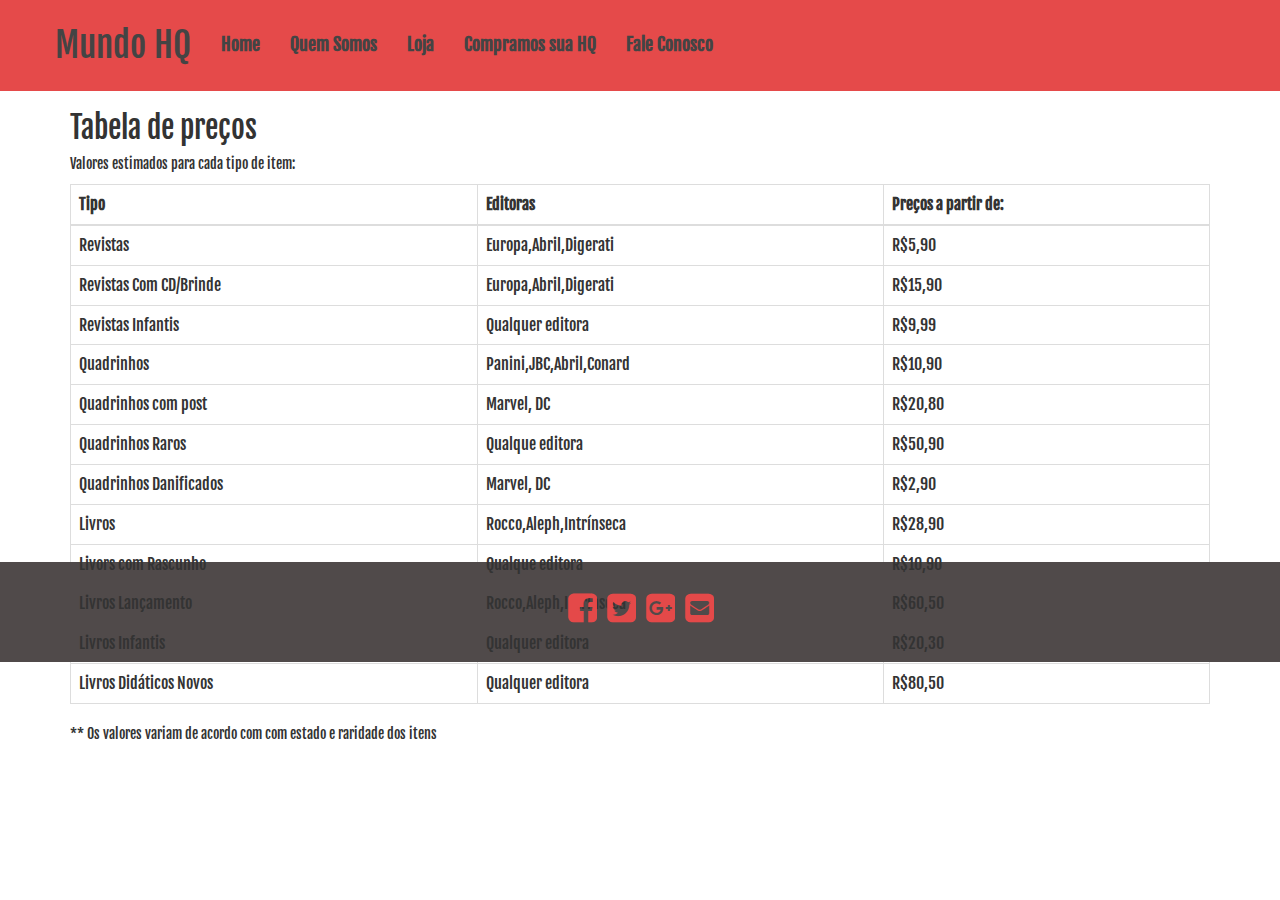
<file: Mundo-HQ/view/compramosLivro.html>
<DOCTYPE html>
  <html>
    <head>
      <meta charset="utf-8">
      <title>Compramos | Mundo HQ</title>

      <script src="../js/jquery-3.2.1.min.js"></script>
      <script src="../js/main.js"></script>
      <link rel="stylesheet" href="https://maxcdn.bootstrapcdn.com/font-awesome/4.7.0/css/font-awesome.min.css">
      <!-- Latest compiled and minified CSS -->
      <link rel="stylesheet" href="https://maxcdn.bootstrapcdn.com/bootstrap/3.3.7/css/bootstrap.min.css" integrity="sha384-BVYiiSIFeK1dGmJRAkycuHAHRg32OmUcww7on3RYdg4Va+PmSTsz/K68vbdEjh4u" crossorigin="anonymous">
      <!-- Latest compiled and minified JavaScript -->
      <script src="https://maxcdn.bootstrapcdn.com/bootstrap/3.3.7/js/bootstrap.min.js" integrity="sha384-Tc5IQib027qvyjSMfHjOMaLkfuWVxZxUPnCJA7l2mCWNIpG9mGCD8wGNIcPD7Txa" crossorigin="anonymous"></script>
      <link href="../css/style.css" rel="stylesheet" type="text/css">
      <link href="../css/animate.css" rel="stylesheet" type="text/css">
      <!-- FONT -->
      <link href="https://fonts.googleapis.com/css?family=Fjalla+One" rel="stylesheet">
    </head>
    <body>
<!-- BEGIN NAVBAR -->
    <nav id="header" class="navbar navbar-fixed-top">
      <div id="header-container" class="container navbar-container">
        <div class="navbar-header">
          <button type="button" class="navbar-toggle collapsed" data-toggle="collapse" data-target="#navbar" aria-expanded="false" aria-controls="navbar">
            <span class="sr-only">Toggle navigation</span>
            <span class="icon-bar"></span>
            <span class="icon-bar"></span>
            <span class="icon-bar"></span>
          </button>
          <a id="brand" class="navbar-brand" href="#">Mundo HQ</a>
        </div>
        <div id="navbar" class="collapse navbar-collapse">
          <ul class="nav navbar-nav">
            <li class="active"><a href="../index.html">Home</a></li>
            <li><a href="quemSomos.html">Quem Somos</a></li>
            <li><a href="loja.html">Loja</a></li>
            <li><a href="compramosLivro.html">Compramos sua HQ</a></li>
            <li><a href="faleConosco.html">Fale Conosco</a></li>
          </ul>
        </div>
      </div>
    </nav>
<!-- END NAVBAR -->
<!-- BEGIN CONTAINER -->
    <div class="container">
      <div id="tabela"> <h2>Tabela de preços</h2>
        <p>Valores estimados para cada tipo de item:</p>
        <table class="table table-bordered">
          <thead>
            <tr>
              <th>Tipo</th>
              <th>Editoras</th>
              <th>Preços a partir de:</th>
            </tr>
          </thead>
          <tbody>
            <tr>
              <td>Revistas</td>
              <td>Europa,Abril,Digerati</td>
              <td>R$5,90</td>
            </tr>
            <tr>
              <td>Revistas Com CD/Brinde</td>
              <td>Europa,Abril,Digerati</td>
              <td>R$15,90</td>
            </tr>
            <tr>
              <td>Revistas Infantis</td>
              <td>Qualquer editora</td>
              <td>R$9,99</td>
            </tr>
            <tr>
              <td>Quadrinhos</td>
              <td>Panini,JBC,Abril,Conard</td>
              <td>R$10,90</td>
            </tr>
            <tr>
              <td>Quadrinhos com post</td>
              <td>Marvel, DC</td>
              <td>R$20,80</td>
            </tr>
            <tr>
              <td>Quadrinhos Raros</td>
              <td>Qualque editora</td>
              <td>R$50,90</td>
            </tr>
            <tr>
              <td>Quadrinhos Danificados</td>
              <td>Marvel, DC</td>
              <td>R$2,90</td>
            </tr>
            <tr>
              <td>Livros</td>
              <td>Rocco,Aleph,Intrínseca</td>
              <td>R$28,90</td>
            </tr>
            <tr>
              <td>Livors com Rascunho</td>
              <td>Qualque editora</td>
              <td>R$10,90</td>
            </tr>
            <tr>
              <td>Livros Lançamento</td>
              <td>Rocco,Aleph,Intrínseca</td>
              <td>R$60,50</td>
            </tr>
            <tr>
              <td>Livros Infantis</td>
              <td>Qualquer editora</td>
              <td>R$20,30</td>
            </tr>
            <tr>
              <td>Livros Didáticos Novos</td>
              <td>Qualquer editora</td>
              <td>R$80,50</td>
            </tr>
          </tbody>
        </table>
        <p>** Os valores variam de acordo com com estado e raridade dos itens</p>
      </div>
    </div>
<!-- END CONTAINER -->
<!-- BEGIN FOOTER -->
    <footer>
       <div class="text-center center-block">
         <a href="https://www.facebook.com/bootsnipp"><i id="social-fb" class="fa fa-facebook-square fa-3x social"></i></a>
	       <a href="https://twitter.com/bootsnipp"><i id="social-tw" class="fa fa-twitter-square fa-3x social"></i></a>
	       <a href="https://plus.google.com/+Bootsnipp-page"><i id="social-gp" class="fa fa-google-plus-square fa-3x social"></i></a>
	       <a href="mailto:bootsnipp@gmail.com"><i id="social-em" class="fa fa-envelope-square fa-3x social"></i></a>
      </div>
    </footer>
<!-- END FOOTER -->
    </body>
  </html>
</file>
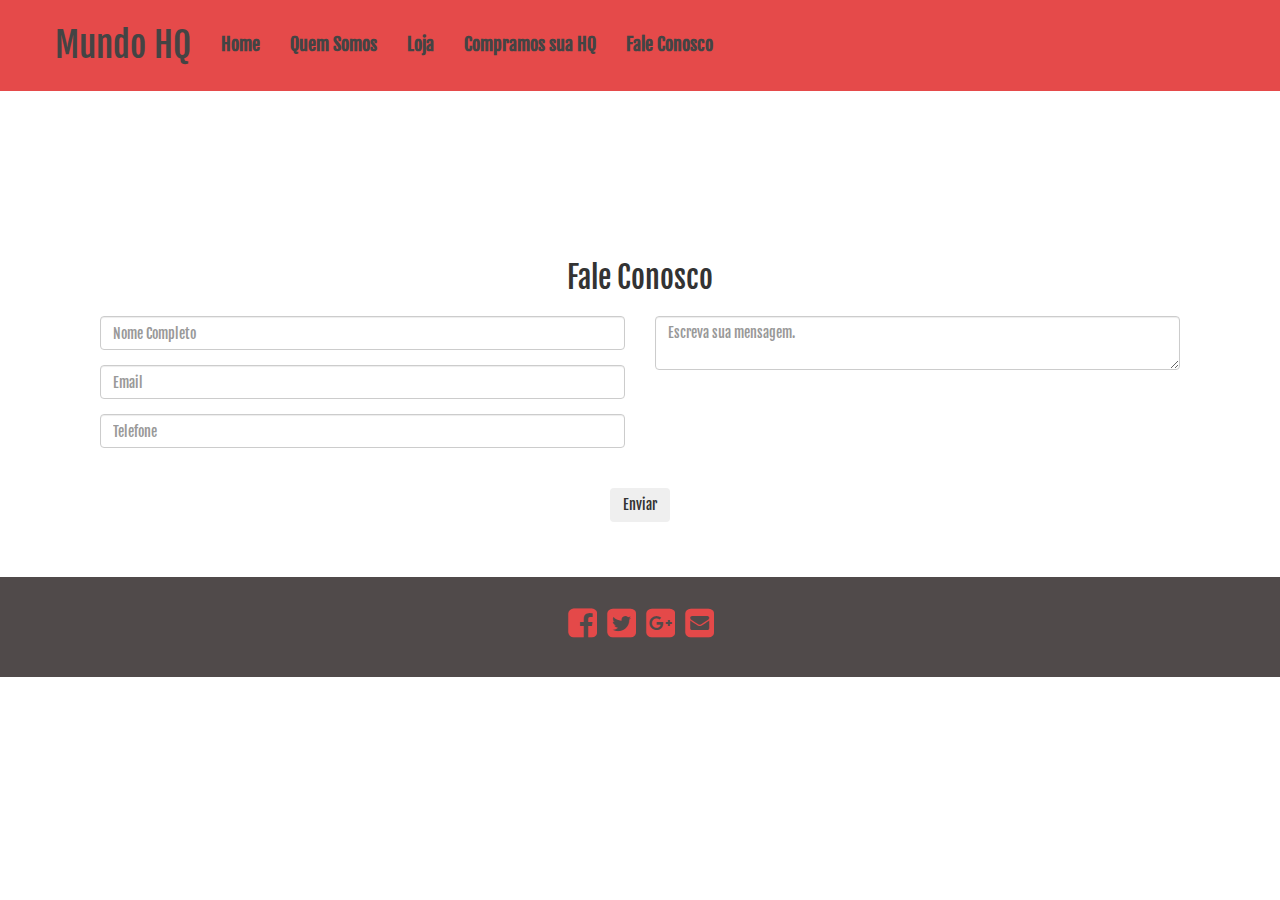
<file: Mundo-HQ/view/faleConosco.html>
<DOCTYPE html>
  <html>
    <head>
      <title>Quem Somos | Mundo HQ</title>

      <script src="../js/jquery-3.2.1.min.js"></script>
      <script src="../js/main.js"></script>
      <link rel="stylesheet" href="https://maxcdn.bootstrapcdn.com/font-awesome/4.7.0/css/font-awesome.min.css">
      <!-- Latest compiled and minified CSS -->
      <link rel="stylesheet" href="https://maxcdn.bootstrapcdn.com/bootstrap/3.3.7/css/bootstrap.min.css" integrity="sha384-BVYiiSIFeK1dGmJRAkycuHAHRg32OmUcww7on3RYdg4Va+PmSTsz/K68vbdEjh4u" crossorigin="anonymous">
      <!-- Latest compiled and minified JavaScript -->
      <script src="https://maxcdn.bootstrapcdn.com/bootstrap/3.3.7/js/bootstrap.min.js" integrity="sha384-Tc5IQib027qvyjSMfHjOMaLkfuWVxZxUPnCJA7l2mCWNIpG9mGCD8wGNIcPD7Txa" crossorigin="anonymous"></script>
      <link href="../css/style.css" rel="stylesheet" type="text/css">
      <link href="../css/animate.css" rel="stylesheet" type="text/css">
      <!-- FONT -->
      <link href="https://fonts.googleapis.com/css?family=Fjalla+One" rel="stylesheet">
    </head>
    <body>
<!-- BEGIN NAVBAR -->
    <nav id="header" class="navbar navbar-fixed-top">
      <div id="header-container" class="container navbar-container">
        <div class="navbar-header">
          <button type="button" class="navbar-toggle collapsed" data-toggle="collapse" data-target="#navbar" aria-expanded="false" aria-controls="navbar">
            <span class="sr-only">Toggle navigation</span>
            <span class="icon-bar"></span>
            <span class="icon-bar"></span>
            <span class="icon-bar"></span>
          </button>
          <a id="brand" class="navbar-brand" href="#">Mundo HQ</a>
        </div>
        <div id="navbar" class="collapse navbar-collapse">
          <ul class="nav navbar-nav">
            <li class="active"><a href="../index.html">Home</a></li>
            <li><a href="quemSomos.html">Quem Somos</a></li>
            <li><a href="loja.html">Loja</a></li>
            <li><a href="compramosLivro.html">Compramos sua HQ</a></li>
            <li><a href="faleConosco.html">Fale Conosco</a></li>
          </ul>
        </div>
      </div>
    </nav>
<!-- END NAVBAR -->
<!-- BEGIN CONTAINER -->
    <section id="contact" style="padding-top: 125px;">
        <div class="container">
            <div class="row">
                <div class="col-lg-12 text-center">
                    <h2 class="section-heading">Fale Conosco</h2>
                </div>
            </div>
            <div class="row">
                <div class="col-lg-12">
                    <form name="sendMessage" target="_blank" action="https://docs.google.com/forms/d/e/1FAIpQLSdqni148jpJNE_AhuF7Epr1IWD0XlNxTGqKocbLDJ5VUo5LdQ/formResponse" method="POST" id="mG61Hd" novalidate>
                        <div class="row">
                            <div class="col-md-6">
                                <div class="form-group">
                                    <input type="text" class="form-control" placeholder="Nome Completo" id="name" name="entry.1719829245" required data-validation-required-message="Esqueceu de preencher o seu nome? :)">
                                    <p class="help-block text-danger"></p>
                                </div>
                                <div class="form-group">
                                    <input type="email" class="form-control" placeholder="Email" id="email" name="entry.715634489" required data-validation-required-message="Esqueceu de preencher o seu email? :)">
                                    <p class="help-block text-danger"></p>
                                </div>
                                <div class="form-group">
                                    <input type="tel" class="form-control" placeholder="Telefone" id="phone" name="entry.906510310" required data-validation-required-message="Esqueceu de preencher o seu telefone? :)">
                                    <p class="help-block text-danger"></p>
                                </div>
                            </div>
                            <div class="col-md-6">
                                <div class="form-group">
                                    <textarea class="form-control" placeholder="Escreva sua mensagem." id="message" name="entry.1196263132" required data-validation-required-message="Escreva sua mensagem."></textarea>
                                    <p class="help-block text-danger"></p>
                                </div>
                            </div>
                            <div class="clearfix"></div>
                            <div class="col-lg-12 text-center">
                                <div id="success"></div>
                                <button id="formSubmit" class="btn btn-xl">Enviar</button>
                            </div>
                        </div>
                    </form>
                    <script>
                      $('#formSubmit').click(function(e) {
                        e.preventDefault();
                        e.stopPropagation();
                        var errors = [];
                        var f = $(this).closest('form')[0];
                        $(f).find('input,textarea').each(function(i,el) {
                          if (el.value === "") errors.push(el.dataset.validationRequiredMessage);
                        });
                        if(errors.length) return alert(errors[0]);
                        f.submit();
                      });
                    </script>
                </div>
            </div>
        </div>
    </section>
<!-- END CONTAINER -->
<!-- BEGIN FOOTER -->
    <footer>
       <div class="text-center center-block">
         <a href="https://www.facebook.com/bootsnipp"><i id="social-fb" class="fa fa-facebook-square fa-3x social"></i></a>
	       <a href="https://twitter.com/bootsnipp"><i id="social-tw" class="fa fa-twitter-square fa-3x social"></i></a>
	       <a href="https://plus.google.com/+Bootsnipp-page"><i id="social-gp" class="fa fa-google-plus-square fa-3x social"></i></a>
	       <a href="mailto:bootsnipp@gmail.com"><i id="social-em" class="fa fa-envelope-square fa-3x social"></i></a>
      </div>
    </footer>
<!-- END FOOTER -->
    </body>
  </html>
</file>
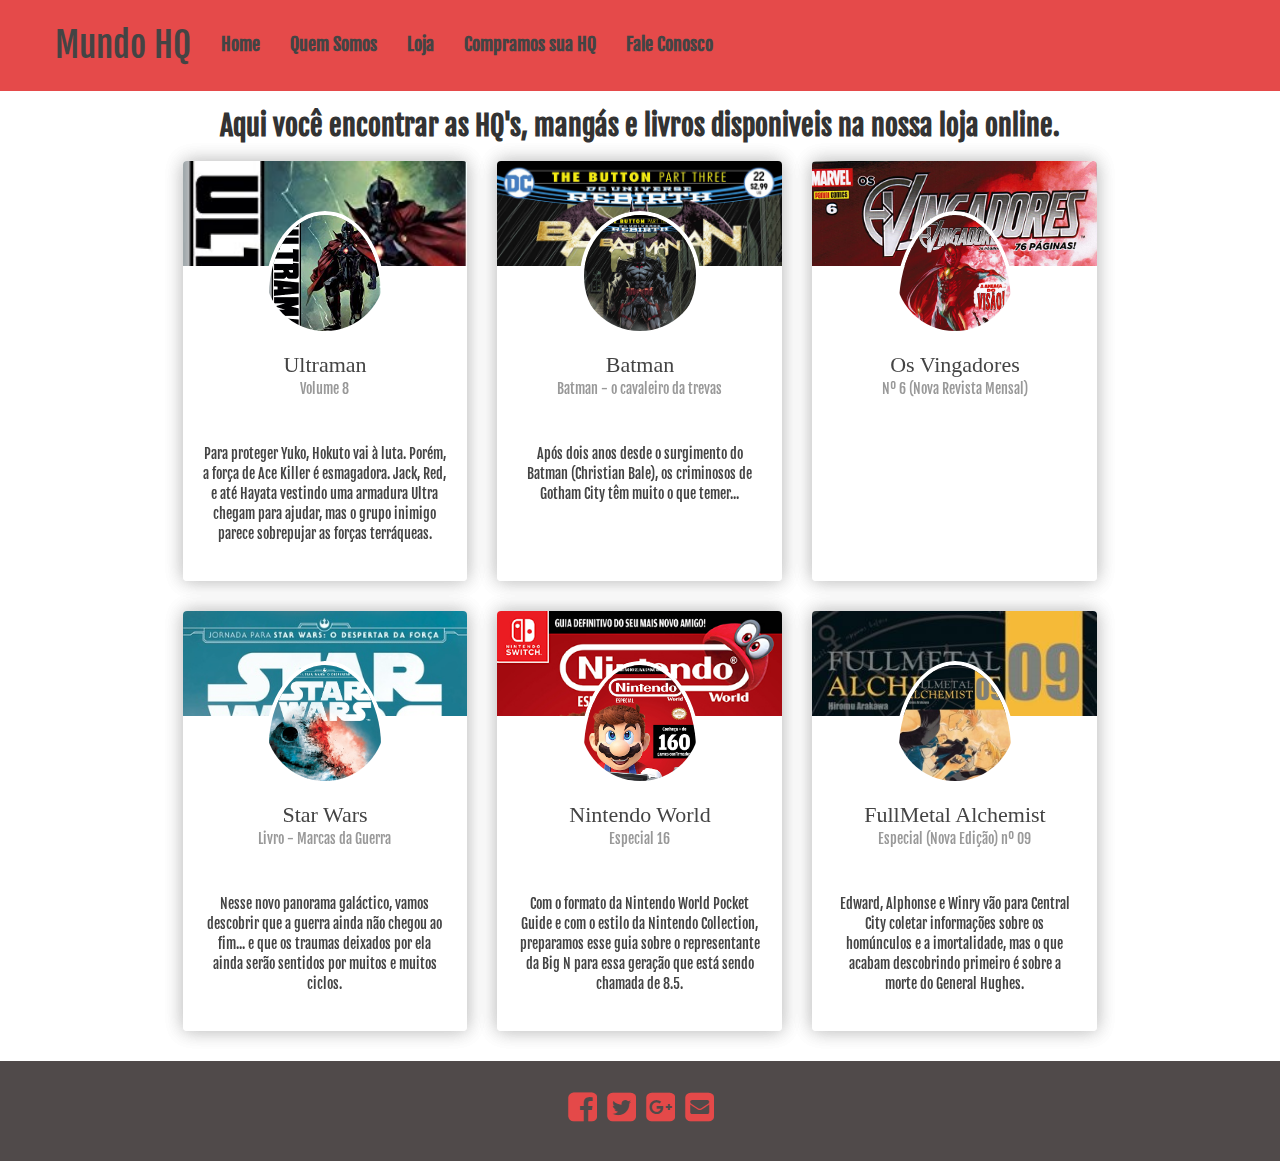
<file: Mundo-HQ/view/loja.html>
<DOCTYPE html>
  <html>
    <head>
      <meta charset="utf-8">
      <title>Loja | Mundo HQ</title>

      <script src="../js/jquery-3.2.1.min.js"></script>
      <script src="../js/main.js"></script>
      <link rel="stylesheet" href="https://maxcdn.bootstrapcdn.com/font-awesome/4.7.0/css/font-awesome.min.css">
      <!-- Latest compiled and minified CSS -->
      <link rel="stylesheet" href="https://maxcdn.bootstrapcdn.com/bootstrap/3.3.7/css/bootstrap.min.css" integrity="sha384-BVYiiSIFeK1dGmJRAkycuHAHRg32OmUcww7on3RYdg4Va+PmSTsz/K68vbdEjh4u" crossorigin="anonymous">
      <!-- Latest compiled and minified JavaScript -->
      <script src="https://maxcdn.bootstrapcdn.com/bootstrap/3.3.7/js/bootstrap.min.js" integrity="sha384-Tc5IQib027qvyjSMfHjOMaLkfuWVxZxUPnCJA7l2mCWNIpG9mGCD8wGNIcPD7Txa" crossorigin="anonymous"></script>
      <link href="../css/styleLoja.css" rel="stylesheet" type="text/css">
      <link href="../css/animate.css" rel="stylesheet" type="text/css">
      <!-- FONT -->
      <link href="https://fonts.googleapis.com/css?family=Fjalla+One" rel="stylesheet">
    </head>
    <body>
<!-- BEGIN NAVBAR -->
    <nav id="header" class="navbar navbar-fixed-top">
      <div id="header-container" class="container navbar-container">
        <div class="navbar-header">
          <button type="button" class="navbar-toggle collapsed" data-toggle="collapse" data-target="#navbar" aria-expanded="false" aria-controls="navbar">
            <span class="sr-only">Toggle navigation</span>
            <span class="icon-bar"></span>
            <span class="icon-bar"></span>
            <span class="icon-bar"></span>
          </button>
          <a id="brand" class="navbar-brand" href="#">Mundo HQ</a>
        </div>
        <div id="navbar" class="collapse navbar-collapse">
          <ul class="nav navbar-nav">
            <li class="active"><a href="../index.html">Home</a></li>
            <li><a href="quemSomos.html">Quem Somos</a></li>
            <li><a href="loja.html">Loja</a></li>
            <li><a href="compramosLivro.html">Compramos sua HQ</a></li>
            <li><a href="faleConosco.html">Fale Conosco</a></li>
          </ul>
        </div>
      </div>
    </nav>
<!-- END NAVBAR -->
<!-- BEGIN CONTAINER -->
    <div class="container">
      <p id="descricaoLoja">Aqui você encontrar as HQ's, mangás e livros  disponiveis na nossa loja online.</p>
      <div class="row">
        <div class="col-sm-10 col-sm-offset-1">
          <div class="col-md-4 col-sm-6">
             <div class="card-container">
                <div class="card">
                    <div class="front">
                        <div class="cover">
                            <img src="../img/ultra8.jpg"/>
                        </div>
                        <div class="user">
                            <img class="img-circle" src="../img/ultra8.jpg"/>
                        </div>
                        <div class="content">
                            <div class="main">
                                <h3 class="name">Ultraman</h3>
                                <p class="profession">Volume 8</p>
                                <p class="text-center">Para proteger Yuko, Hokuto vai à luta. Porém, a força de Ace Killer é esmagadora. Jack, Red, e até Hayata vestindo uma armadura Ultra chegam para ajudar, mas o grupo inimigo parece sobrepujar as forças terráqueas.</p>
                            </div>

                        </div>
                    </div> <!-- end front panel -->
                    <div class="back">
                        <div class="header">
                            <h5 class="motto">Editora JBC</h5>
                        </div>
                        <div class="content">
                            <div class="main">
                                <h4 class="text-center">Preço do Mangá</h4>
                                <p class="text-center preco">R$15,90</p>
                            </div>
                        </div>
                    </div> <!-- end back panel -->
                </div> <!-- end card -->
            </div> <!-- end card-container -->
        </div> <!-- end col sm 3 -->
          <div class="col-md-4 col-sm-6">
             <div class="card-container">
                <div class="card">
                    <div class="front">
                        <div class="cover">
                            <img src="../img/batmanhq.png"/>
                        </div>
                        <div class="user">
                            <img class="img-circle" src="../img/batmanhq.png"/>
                        </div>
                        <div class="content">
                            <div class="main">
                                <h3 class="name">Batman</h3>
                                <p class="profession">Batman - o cavaleiro da trevas</p>
                                <p class="text-center">Após dois anos desde o surgimento do Batman (Christian Bale), os criminosos de Gotham City têm muito o que temer...</p>
                            </div>

                        </div>
                    </div> <!-- end front panel -->
                    <div class="back">
                        <div class="header">
                            <h5 class="motto">Editora Panini</h5>
                        </div>
                        <div class="content">
                            <div class="main">
                                <h4 class="text-center">Preço da HQ</h4>
                                <p class="text-center preco">R$9,99</p>
                            </div>
                        </div>
                    </div> <!-- end back panel -->
                </div> <!-- end card -->
            </div> <!-- end card-container -->
        </div> <!-- end col sm 3 -->
          <div class="col-md-4 col-sm-6">
             <div class="card-container">
                <div class="card">
                    <div class="front">
                        <div class="cover">
                            <img src="../img/vingadores.png"/>
                        </div>
                        <div class="user">
                            <img class="img-circle" src="../img/vingadores.png"/>
                        </div>
                        <div class="content">
                            <div class="main">
                                <h3 class="name">Os Vingadores</h3>
                                <p class="profession">Nº 6 (Nova Revista Mensal)</p>
                                <p class="text-center"></p>
                            </div>
                        </div>
                    </div> <!-- end front panel -->
                    <div class="back">
                        <div class="header">
                            <h5 class="motto">Editora Panini</h5>
                        </div>
                        <div class="content">
                            <div class="main">
                                <h4 class="text-center">Preço da HQ</h4>
                                <p class="text-center preco">R$9,40</p>
                            </div>
                        </div>
                    </div> <!-- end back panel -->
                </div> <!-- end card -->
            </div> <!-- end card-container -->
        </div> <!-- end col sm 3 -->
          <div class="col-md-4 col-sm-6">
             <div class="card-container">
                <div class="card">
                    <div class="front">
                        <div class="cover">
                            <img src="../img/wars.jpg"/>
                        </div>
                        <div class="user">
                            <img class="img-circle" src="../img/wars.jpg"/>
                        </div>
                        <div class="content">
                            <div class="main">
                                <h3 class="name">Star Wars </h3>
                                <p class="profession">Livro - Marcas da Guerra </p>
                                <p class="text-center">Nesse novo panorama galáctico, vamos descobrir que a guerra ainda não chegou ao fim... e que os traumas deixados por ela ainda serão sentidos por muitos e muitos ciclos.</p>
                            </div>
                        </div>
                    </div> <!-- end front panel -->
                    <div class="back">
                        <div class="header">
                            <h5 class="motto">Editora Aleph</h5>
                        </div>
                        <div class="content">
                            <div class="main">
                                <h4 class="text-center">Preço do Livro</h4>
                                <p class="text-center preco">R$30,99</p>
                            </div>
                        </div>
                    </div> <!-- end back panel -->
                </div> <!-- end card -->
            </div> <!-- end card-container -->
        </div> <!-- end col sm 3 -->
          <div class="col-md-4 col-sm-6">
             <div class="card-container">
                <div class="card">
                    <div class="front">
                        <div class="cover">
                            <img src="../img/nintendo.jpg"/>
                        </div>
                        <div class="user">
                            <img class="img-circle" src="../img/nintendo.jpg"/>
                        </div>
                        <div class="content">
                            <div class="main">
                                <h3 class="name">Nintendo World</h3>
                                <p class="profession">Especial 16</p>
                                <p class="text-center">Com o formato da Nintendo World Pocket Guide e com o estilo da Nintendo Collection, preparamos esse guia sobre o representante da Big N para essa geração que está sendo chamada de 8.5.</p>
                            </div>
                        </div>
                    </div> <!-- end front panel -->
                    <div class="back">
                        <div class="header">
                            <h5 class="motto">Editora Tambor</h5>
                        </div>
                        <div class="content">
                            <div class="main">
                                <h4 class="text-center">Preço da Revista</h4>
                                <p class="text-center preco">R$19,99</p>
                            </div>
                        </div>
                    </div> <!-- end back panel -->
                </div> <!-- end card -->
            </div> <!-- end card-container -->
        </div> <!-- end col sm 3 -->
          <div class="col-md-4 col-sm-6">
             <div class="card-container">
                <div class="card">
                    <div class="front">
                        <div class="cover">
                            <img src="../img/FMA.jpg"/>
                        </div>
                        <div class="user">
                            <img class="img-circle" src="../img/FMA.jpg"/>
                        </div>
                        <div class="content">
                            <div class="main">
                                <h3 class="name">FullMetal Alchemist</h3>
                                <p class="profession">Especial (Nova Edição) nº 09</p>
                                <p class="text-center">Edward, Alphonse e Winry vão para Central City coletar informações sobre os homúnculos e a imortalidade, mas o que acabam descobrindo primeiro é sobre a morte do General Hughes.</p>
                            </div>
                        </div>
                    </div> <!-- end front panel -->
                    <div class="back">
                        <div class="header">
                            <h5 class="motto">Editora JBC</h5>
                        </div>
                        <div class="content">
                            <div class="main">
                                <h4 class="text-center">Preço do Mangá</h4>
                                <p class="text-center preco">R$16,90</p>
                            </div>
                        </div>
                    </div> <!-- end back panel -->
                </div> <!-- end card -->
            </div> <!-- end card-container -->
        </div> <!-- end col sm 3 -->
        </div>
      </div>
    </div>
<!-- END CONTAINER -->
<!-- BEGIN FOOTER -->
    <footer>
       <div class="text-center center-block">
         <a href="https://www.facebook.com/bootsnipp"><i id="social-fb" class="fa fa-facebook-square fa-3x social"></i></a>
	       <a href="https://twitter.com/bootsnipp"><i id="social-tw" class="fa fa-twitter-square fa-3x social"></i></a>
	       <a href="https://plus.google.com/+Bootsnipp-page"><i id="social-gp" class="fa fa-google-plus-square fa-3x social"></i></a>
	       <a href="mailto:bootsnipp@gmail.com"><i id="social-em" class="fa fa-envelope-square fa-3x social"></i></a>
      </div>
    </footer>
<!-- END FOOTER -->
    </body>
  </html>
</file>
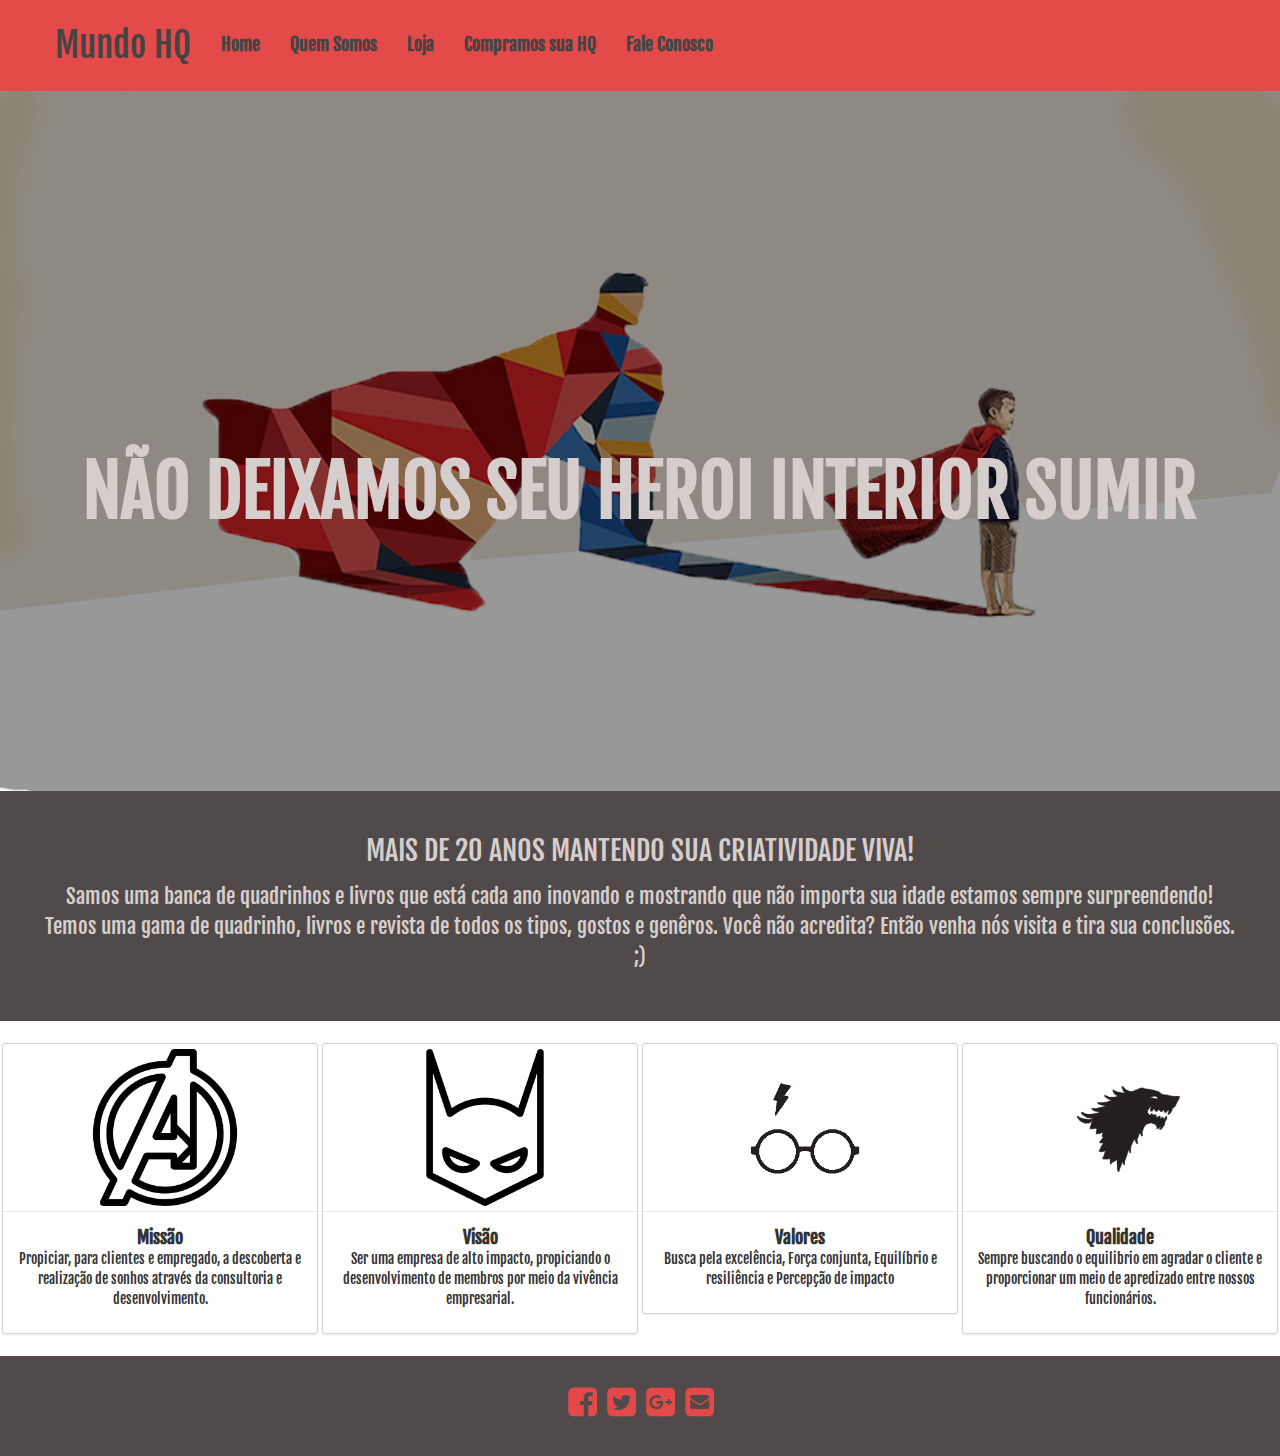
<file: Mundo-HQ/view/quemSomos.html>
<DOCTYPE html>
  <html>
    <head>
      <title>Quem Somos | Mundo HQ</title>
      <meta charset="utf-8">

      <script src="../js/jquery-3.2.1.min.js"></script>
      <script src="../js/main.js"></script>
      <link rel="stylesheet" href="https://maxcdn.bootstrapcdn.com/font-awesome/4.7.0/css/font-awesome.min.css">
      <!-- Latest compiled and minified CSS -->
      <link rel="stylesheet" href="https://maxcdn.bootstrapcdn.com/bootstrap/3.3.7/css/bootstrap.min.css" integrity="sha384-BVYiiSIFeK1dGmJRAkycuHAHRg32OmUcww7on3RYdg4Va+PmSTsz/K68vbdEjh4u" crossorigin="anonymous">
      <!-- Latest compiled and minified JavaScript -->
      <script src="https://maxcdn.bootstrapcdn.com/bootstrap/3.3.7/js/bootstrap.min.js" integrity="sha384-Tc5IQib027qvyjSMfHjOMaLkfuWVxZxUPnCJA7l2mCWNIpG9mGCD8wGNIcPD7Txa" crossorigin="anonymous"></script>
      <link href="../css/style.css" rel="stylesheet" type="text/css">
      <link href="../css/animate.css" rel="stylesheet" type="text/css">
      <!-- FONT -->
      <link href="https://fonts.googleapis.com/css?family=Fjalla+One" rel="stylesheet">
    </head>
    <body>
<!-- BEGIN NAVBAR -->
    <nav id="header" class="navbar navbar-fixed-top">
      <div id="header-container" class="container navbar-container">
        <div class="navbar-header">
          <button type="button" class="navbar-toggle collapsed" data-toggle="collapse" data-target="#navbar" aria-expanded="false" aria-controls="navbar">
            <span class="sr-only">Toggle navigation</span>
            <span class="icon-bar"></span>
            <span class="icon-bar"></span>
            <span class="icon-bar"></span>
          </button>
          <a id="brand" class="navbar-brand" href="#">Mundo HQ</a>
        </div>
        <div id="navbar" class="collapse navbar-collapse">
          <ul class="nav navbar-nav">
            <li class="active"><a href="../index.html">Home</a></li>
            <li><a href="quemSomos.html">Quem Somos</a></li>
            <li><a href="loja.html">Loja</a></li>
            <li><a href="compramosLivro.html">Compramos sua HQ</a></li>
            <li><a href="faleConosco.html">Fale Conosco</a></li>
          </ul>
        </div>
      </div>
    </nav>
<!-- END NAVBAR -->
<!-- BEGIN CONTAINER -->
    <div class="container main">
      <div id="principal"><p>NÃO DEIXAMOS SEU HEROI INTERIOR SUMIR</p></div>
      <div id="descricao">
        <p class="titulo">MAIS DE 20 ANOS MANTENDO SUA CRIATIVIDADE VIVA!</p>
        <p class="text">Samos uma banca de quadrinhos e livros que está cada ano inovando e mostrando que
        não importa sua idade estamos sempre surpreendendo! Temos uma gama de quadrinho, livros e revista de
        todos os tipos, gostos e genêros. Você não acredita?
        Então venha nós visita e tira sua conclusões. ;)</p>
      </div>
      <div class="row" style="padding-top: 20px;padding-bottom: 20px;">
        <div class="col-sm-6 col-md-4 col-lg-3 mt-4">
          <div class="card animated pulse">
            <img class="card-img-top" src="../img/../img/the-avengers.png">
            <div class="card-block">
              <h5 class="text-bold">Missão</h5>
              <p>Propiciar, para clientes e empregado, a descoberta e realização de sonhos através da
                consultoria e desenvolvimento.</p>
            </div>
          </div>
        </div>
        <div class="col-sm-6 col-md-4 col-lg-3 mt-4">
          <div class="card animated pulse">
            <img class="card-img-top" src="../img/../img/batman.png">
            <div class="card-block">
              <h5 class="text-bold">Visão</h5>
              <p>Ser uma empresa de alto impacto, propiciando o desenvolvimento de membros por
                meio da vivência empresarial.</p>
            </div>
          </div>
        </div>
        <div class="col-sm-6 col-md-4 col-lg-3 mt-4">
          <div class="card animated pulse">
            <img class="card-img-top" src="../img/../img/harryPotter.png">
            <div class="card-block">
              <h5 class="text-bold">Valores</h5>
              <p>Busca pela excelência, Força conjunta, Equilíbrio e resiliência e
                Percepção de impacto</p>
            </div>
          </div>
        </div>
        <div class="col-sm-6 col-md-4 col-lg-3 mt-4">
          <div class="card animated pulse">
            <img class="card-img-top" src="../img/../img/stark.png">
            <div class="card-block">
              <h5 class="text-bold">Qualidade</h5>
              <p>Sempre buscando o equilibrio em agradar o cliente e proporcionar
              um meio de apredizado entre nossos funcionários.</p>
            </div>
          </div>
        </div>
      </div>
    </div>
<!-- END CONTAINER -->
<!-- BEGIN FOOTER -->
    <footer>
       <div class="text-center center-block">
         <a href="https://www.facebook.com/bootsnipp"><i id="social-fb" class="fa fa-facebook-square fa-3x social"></i></a>
	       <a href="https://twitter.com/bootsnipp"><i id="social-tw" class="fa fa-twitter-square fa-3x social"></i></a>
	       <a href="https://plus.google.com/+Bootsnipp-page"><i id="social-gp" class="fa fa-google-plus-square fa-3x social"></i></a>
	       <a href="mailto:bootsnipp@gmail.com"><i id="social-em" class="fa fa-envelope-square fa-3x social"></i></a>
      </div>
    </footer>
<!-- END FOOTER -->
    </body>
  </html>
</file>
<file: Mundo-HQ/css/style.css>
/* BEGIN CONFIG MAIN */
*{font-family:'Fjalla One', sans-serif;}
body {margin:0px; padding:0px;background-repeat:no-repeat;background-size: cover;}
/* END CONFIG MAIN */

/* BEGIN NAVBAR */
.navbar-brand {font-size: 24px;}
.navbar-container {padding: 20px 0 20px 0;}
.navbar.navbar-fixed-top.fixed-theme{background-color: #222;border-color: #080808;box-shadow: 0 0 5px rgba(0,0,0,.8);}
.navbar-brand.fixed-theme{font-size: 18px;}
.navbar-container.fixed-theme{padding: 0;}
.navbar-brand.fixed-theme,.navbar-container.fixed-theme,.navbar.navbar-fixed-top.fixed-theme,.navbar-brand,.navbar-container{transition: 0.8s;-webkit-transition:  0.8s;}
#header{background-color: rgba(226, 54, 54, 0.9);position: relative;margin:0px;}
.navbar-nav li a{color:#444;font-weight: 700;font-size:1.3em;transition-duration: 0.5s;}
.navbar-nav li a:hover{text-decoration:none;background-color:transparent; font-size:2em;}
#brand{color:#444;font-size: 2.5em;}
/* END NAVBAR */

/* BEGIN CONTAINER HOME */
#entrada{position: absolute;top: 35%;left: 25%;text-align:center;color: #FFFAF5;}
h1{font-size: 15em;font-weight: 800;text-shadow: 3px 3px 0 #444, -1px -1px 0 #444, 1px -1px 0 #444, -1px 1px 0 #444, 6px 7px 2px #444;}
/* END CONTAINER HOME*/

/* BEGIN FOOTER */
footer{background-color: #504a4a;}
.social:hover{-webkit-transform: scale(1.1);-moz-transform: scale(1.1);-o-transform: scale(1.1);}
.social{-webkit-transform: scale(0.8);-moz-transform: scale(0.8);-o-transform: scale(0.8);-webkit-transition-duration: 0.5s;-moz-transition-duration: 0.5s;-o-transition-duration: 0.5s;}
#social-fb:hover{color: #3B5998;}
#social-tw:hover{color: #4099FF;}
#social-gp:hover{color: #d34836;}
#social-em:hover {color: #f39c12;}
.text-center{height: 100px;padding-top: 25px;}
.text-center a i{color: #e44949;}
/*END FOOTER */

/* BEGIN CONTAINER QUEM SOMOS */
.main{width: 100%;margin: 0px;padding: 0px;}
#principal{background-image:url('../img/heroi.png');height: 700px;background-repeat: no-repeat;background-size: 100% 700px;}
#principal > p {text-align: center;position: relative;top: 50%;font-size: 5em;font-weight: 900;color: #d6cdcd;}
#descricao{background-color: #504a4a;color: #d6cdcd;padding: 40px;}
.titulo{text-align: center;font-size: 2em;}
.text{font-size: 1.5em;text-align: center;}
/* END CONTAINER QUEM SOMOS */
/* BEGIN CARD */
h5 {font-size: 1.28571429em;font-weight: 700;line-height: 1.2857em;margin: 0;}
.card {font-size: 1em;text-align:center;overflow: hidden;padding: 0;margin:1%;border: none;border-radius: .28571429rem;box-shadow: 0 1px 3px 0 #d4d4d5, 0 0 0 1px #d4d4d5;}
.card-block {font-size: 1em;position: relative;margin: 0;padding: 1em;border: none;border-top: 1px solid rgba(34, 36, 38, .1);box-shadow: none;}
.card-img-top {display: block;width: 50%;position: relative;left: 25%;margin: 5px;}
.text-bold {font-weight: 700;}
.mt-4{padding: 0px;}
.row{margin-left: 0px !important;margin-right: 0px !important;}
/* END CARD */

/* BEGIN CONTAINER COMPRAMOS SUA HQ */
.main{width: 100%;margin: 0px;padding: 0px;}
#tabela{height: 451px;background-repeat: no-repeat;background-size: 100% 700px;}
/* END CONTAINER COMPRAMOS SUA HQ */

/* BEGIN CARD DA LOJA */

/* END CARD DA LOJA */
</file>
<file: Mundo-HQ/css/styleLoja.css>
/* BEGIN CONFIG MAIN */
*{font-family:'Fjalla One', sans-serif;}
body {margin:0px; padding:0px;background-repeat:no-repeat;background-size: cover;}
/* END CONFIG MAIN */

/* BEGIN NAVBAR */
.navbar-brand {font-size: 24px;}
.navbar-container {padding: 20px 0 20px 0;}
.navbar.navbar-fixed-top.fixed-theme{background-color: #222;border-color: #080808;box-shadow: 0 0 5px rgba(0,0,0,.8);}
.navbar-brand.fixed-theme{font-size: 18px;}
.navbar-container.fixed-theme{padding: 0;}
.navbar-brand.fixed-theme,.navbar-container.fixed-theme,.navbar.navbar-fixed-top.fixed-theme,.navbar-brand,.navbar-container{transition: 0.8s;-webkit-transition:  0.8s;}
#header{background-color: rgba(226, 54, 54, 0.9);position: relative;margin:0px;}
.navbar-nav li a{color:#444;font-weight: 700;font-size:1.3em;transition-duration: 0.5s;}
.navbar-nav li a:hover{text-decoration:none;background-color:transparent; font-size:2em;}
#brand{color:#444;font-size: 2.5em;}
/* END NAVBAR */

/* BEGIN FOOTER */
footer{background-color: #504a4a;}
.social:hover{-webkit-transform: scale(1.1);-moz-transform: scale(1.1);-o-transform: scale(1.1);}
.social{-webkit-transform: scale(0.8);-moz-transform: scale(0.8);-o-transform: scale(0.8);-webkit-transition-duration: 0.5s;-moz-transition-duration: 0.5s;-o-transition-duration: 0.5s;}
#social-fb:hover{color: #3B5998;}
#social-tw:hover{color: #4099FF;}
#social-gp:hover{color: #d34836;}
#social-em:hover {color: #f39c12;}
.text-center{height: 100px;padding-top: 25px;}
.text-center a i{color: #e44949;}
/*END FOOTER */

/* BEGIN CARD LOJA */
.btn:hover,
.btn:focus,
.btn:active{
    outline: 0 !important;
}
/* entire container, keeps perspective */
.card-container {
	  -webkit-perspective: 800px;
   -moz-perspective: 800px;
     -o-perspective: 800px;
        perspective: 800px;
        margin-bottom: 30px;
}
/* flip the pane when hovered */
.card-container:not(.manual-flip):hover .card,
.card-container.hover.manual-flip .card{
	-webkit-transform: rotateY( 180deg );
-moz-transform: rotateY( 180deg );
 -o-transform: rotateY( 180deg );
    transform: rotateY( 180deg );
}
.card-container.static:hover .card,
.card-container.static.hover .card {
	-webkit-transform: none;
-moz-transform: none;
 -o-transform: none;
    transform: none;
}
/* flip speed goes here */
.card {
	 -webkit-transition: -webkit-transform .5s;
   -moz-transition: -moz-transform .5s;
     -o-transition: -o-transform .5s;
        transition: transform .5s;
-webkit-transform-style: preserve-3d;
   -moz-transform-style: preserve-3d;
     -o-transform-style: preserve-3d;
        transform-style: preserve-3d;
	position: relative;
}

/* hide back of pane during swap */
.front, .back {
	-webkit-backface-visibility: hidden;
   -moz-backface-visibility: hidden;
     -o-backface-visibility: hidden;
        backface-visibility: hidden;
	position: absolute;
	top: 0;
	left: 0;
	background-color: #FFF;
    box-shadow: 0 1px 3px 0 rgba(0, 0, 0, 0.14);
}

/* front pane, placed above back */
.front {
	z-index: 2;
}

/* back, initially hidden pane */
.back {
		-webkit-transform: rotateY( 180deg );
   -moz-transform: rotateY( 180deg );
     -o-transform: rotateY( 180deg );
        transform: rotateY( 180deg );
        z-index: 3;
}

.card{
    background: none repeat scroll 0 0 #FFFFFF;
    border-radius: 4px;
    color: #444444;
}
.card-container, .front, .back {
	width: 100%;
	height: 420px;
	border-radius: 4px;
	-webkit-box-shadow: 0px 0px 19px 0px rgba(0,0,0,0.16);
-moz-box-shadow: 0px 0px 19px 0px rgba(0,0,0,0.16);
box-shadow: 0px 0px 19px 0px rgba(0,0,0,0.16);
}
.card .cover{
    height: 105px;
    overflow: hidden;
    border-radius: 4px 4px 0 0;
}
.card .cover img{
    width: 100%;
}
.card .user{
    border-radius: 50%;
    display: block;
    height: 120px;
    margin: -55px auto 0;
    overflow: hidden;
    width: 120px;
}
.card .user img{
    background: none repeat scroll 0 0 #FFFFFF;
    border: 4px solid #FFFFFF;
    width: 100%;
}

.card .content{
    background-color: rgba(0, 0, 0, 0);
    box-shadow: none;
    padding: 10px 20px 20px;
}
.card .content .main {
    min-height: 160px;
}
.card .back .content .main {
    height: 215px;
}
.card .name {
		font-family: 'Arima Madurai', cursive;
    font-size: 22px;
    line-height: 28px;
    margin: 10px 0 0;
    text-align: center;
    text-transform: capitalize;
}
.card h5{
    margin: 5px 0;
    font-weight: 400;
    line-height: 20px;
}
.card .profession{
    color: #999999;
    text-align: center;
    margin-bottom: 20px;
}
.card .header {
    padding: 15px 20px;
    height: 90px;
}
.card .motto{
		font-family: 'Arima Madurai', cursive;
    border-bottom: 1px solid #EEEEEE;
    color: #999999;
    font-size: 14px;
    font-weight: 400;
    padding-bottom: 10px;
    text-align: center;
}

.card .stats-container{
	width: 100%;
	margin-top: 50px;
}
.card .stats{
	display: block;
	float: left;
	width: 33.333333%;
	text-align: center;
}

.card .stats:first-child{
	border-right: 1px solid #EEEEEE;
}
.card .stats:last-child{
	border-left: 1px solid #EEEEEE;
}
.card .stats h4{
		font-family: 'Arima Madurai', cursive;
	font-weight: 300;
	margin-bottom: 5px;
}
.card .stats p{
	color: #777777;
}
/*      Just for presentation        */

.title{
    color: #506A85;
    text-align: center;
    font-weight: 300;
    font-size: 44px;
    margin-bottom: 90px;
    line-height: 90%;
}
.title small{
    font-size: 17px;
    color: #999;
    text-transform: uppercase;
    margin: 0;
}
.space-30{
	height: 30px;
	display: block;
}
.space-50{
    height: 50px;
    display: block;
}
.space-200{
    height: 200px;
    display: block;
}
.white-board{
    background-color: #FFFFFF;
    min-height: 200px;
    padding: 60px 60px 20px;
}
.ct-heart{
    color: #F74933;
}

 pre.prettyprint{
    background-color: #ffffff;
    border: 1px solid #999;
    margin-top: 20px;
    padding: 20px;
    text-align: left;
}
.atv, .str{
    color: #05AE0E;
}
.tag, .pln, .kwd{
     color: #3472F7;
}
.atn{
  color: #2C93FF;
}
.pln{
   color: #333;
}
.com{
    color: #999;
}

.btn-simple{
    opacity: .8;
    color: #666666;
    background-color: transparent;
}

.btn-simple:hover,
.btn-simple:focus{
    background-color: transparent;
    box-shadow: none;
    opacity: 1;
}
.btn-simple i{
    font-size: 16px;
}

.navbar-brand-logo{
    padding: 0;
}
.navbar-brand-logo .logo{
    border: 1px solid #333333;
    border-radius: 50%;
    float: left;
    overflow: hidden;
    width: 60px;
}
.navbar .navbar-brand-logo .brand{
    color: #FFFFFF;
    float: left;
    font-size: 18px;
    font-weight: 400;
    line-height: 20px;
    margin-left: 10px;
    margin-top: 10px;
    width: 60px;
}
.navbar-default .navbar-brand-logo .brand{
    color: #555;
}


/*       Fix bug for IE      */

@media screen and (-ms-high-contrast: active), (-ms-high-contrast: none) {
    .front, .back{
        -ms-backface-visibility: visible;
        backface-visibility: visible;
    }

    .back {
        visibility: hidden;
        -ms-transition: all 0.2s cubic-bezier(.92,.01,.83,.67);
    }
    .front{
        z-index: 4;
    }
    .card-container:not(.manual-flip):hover .back,
    .card-container.manual-flip.hover .back{
        z-index: 5;
        visibility: visible;
    }
}

/* END CARD LOJA */

/* BEGIN CONTAINER LOJA */
#descricaoLoja{
  text-align: center;
  font-size: 2em;
  font-weight: 800;
  margin: 15px 0px;
}
.preco{
  font-size:2em;
}
/* END CONTAINER LOJA */
</file>
